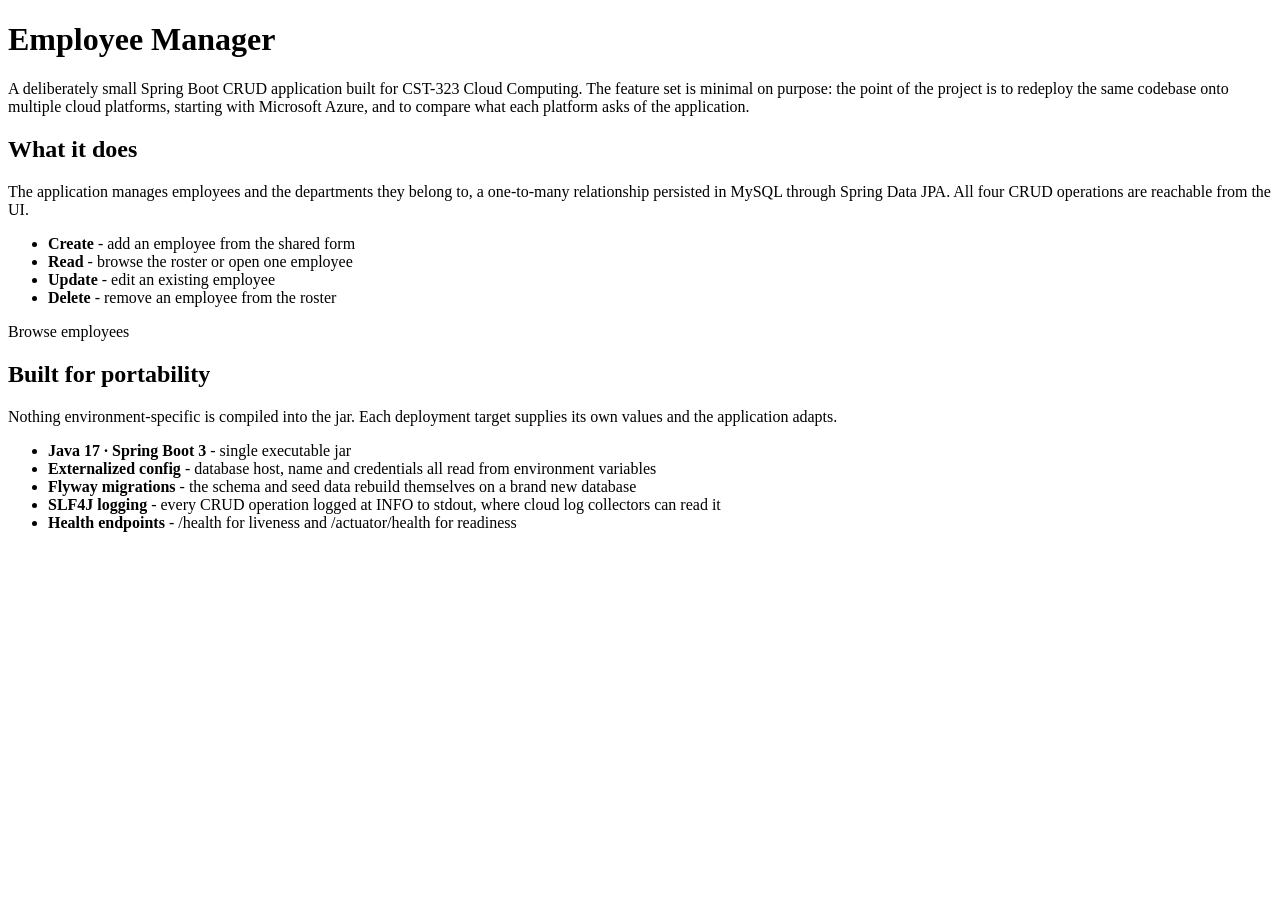
<file: src/main/resources/templates/index.html>
<!DOCTYPE html>
<html lang="en" xmlns:th="http://www.thymeleaf.org">
<head th:replace="~{fragments/layout :: head('Home')}"></head>
<body class="bg-body-tertiary">

<nav th:replace="~{fragments/layout :: navbar('home')}"></nav>

<main class="container">

    <div class="p-5 mb-4 bg-white border rounded-3 shadow-sm">
        <h1 class="display-6">Employee Manager</h1>
        <p class="lead mb-0">
            A deliberately small Spring Boot CRUD application built for CST-323 Cloud Computing.
            The feature set is minimal on purpose: the point of the project is to redeploy the
            same codebase onto multiple cloud platforms, starting with Microsoft Azure, and to
            compare what each platform asks of the application.
        </p>
    </div>

    <div class="row g-4">
        <div class="col-lg-6">
            <div class="card h-100 shadow-sm">
                <div class="card-body">
                    <h2 class="h5 card-title">What it does</h2>
                    <p class="card-text">
                        The application manages employees and the departments they belong to,
                        a one-to-many relationship persisted in MySQL through Spring Data JPA.
                        All four CRUD operations are reachable from the UI.
                    </p>
                    <ul class="list-unstyled mb-3">
                        <li><strong>Create</strong> - add an employee from the shared form</li>
                        <li><strong>Read</strong> - browse the roster or open one employee</li>
                        <li><strong>Update</strong> - edit an existing employee</li>
                        <li><strong>Delete</strong> - remove an employee from the roster</li>
                    </ul>
                    <a class="btn btn-primary" th:href="@{/employees}">Browse employees</a>
                </div>
            </div>
        </div>

        <div class="col-lg-6">
            <div class="card h-100 shadow-sm">
                <div class="card-body">
                    <h2 class="h5 card-title">Built for portability</h2>
                    <p class="card-text">
                        Nothing environment-specific is compiled into the jar. Each deployment
                        target supplies its own values and the application adapts.
                    </p>
                    <ul class="list-unstyled mb-0">
                        <li><strong>Java 17 &middot; Spring Boot 3</strong> - single executable jar</li>
                        <li><strong>Externalized config</strong> - database host, name and
                            credentials all read from environment variables</li>
                        <li><strong>Flyway migrations</strong> - the schema and seed data
                            rebuild themselves on a brand new database</li>
                        <li><strong>SLF4J logging</strong> - every CRUD operation logged at
                            INFO to stdout, where cloud log collectors can read it</li>
                        <li><strong>Health endpoints</strong> -
                            <a th:href="@{/health}">/health</a> for liveness and
                            <a th:href="@{/actuator/health}">/actuator/health</a> for readiness</li>
                    </ul>
                </div>
            </div>
        </div>
    </div>

</main>

<footer th:replace="~{fragments/layout :: footer}"></footer>
<th:block th:replace="~{fragments/layout :: scripts}"></th:block>

</body>
</html>
</file>
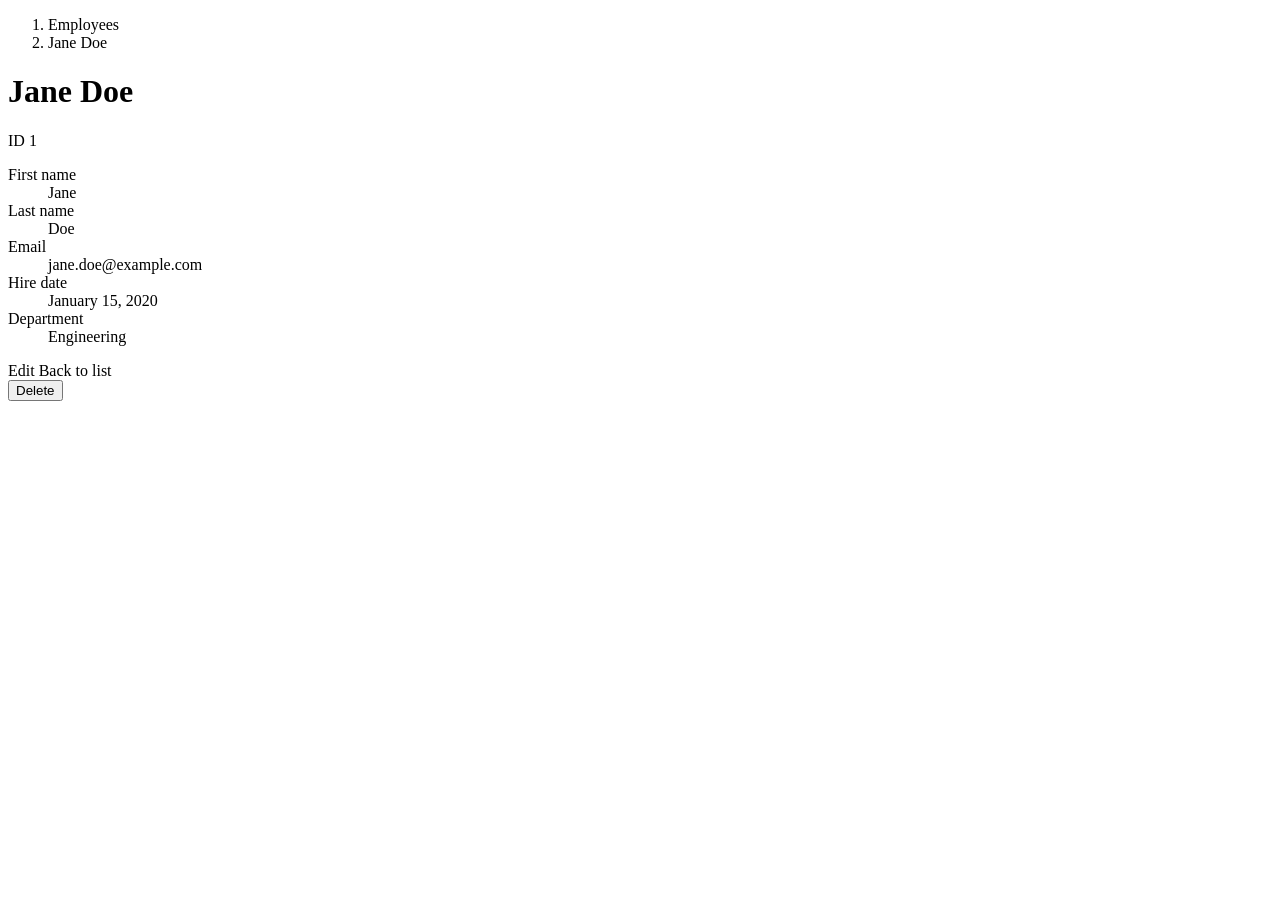
<file: src/main/resources/templates/employees/detail.html>
<!DOCTYPE html>
<html lang="en" xmlns:th="http://www.thymeleaf.org">
<head th:replace="~{fragments/layout :: head('Employee Detail')}"></head>
<body class="bg-body-tertiary">

<nav th:replace="~{fragments/layout :: navbar('employees')}"></nav>

<main class="container">

    <nav aria-label="breadcrumb">
        <ol class="breadcrumb">
            <li class="breadcrumb-item"><a th:href="@{/employees}">Employees</a></li>
            <li class="breadcrumb-item active" aria-current="page"
                th:text="${employee.fullName}">Jane Doe</li>
        </ol>
    </nav>

    <div class="card shadow-sm">
        <div class="card-header d-flex justify-content-between align-items-center">
            <h1 class="h4 mb-0" th:text="${employee.fullName}">Jane Doe</h1>
            <span class="badge text-bg-secondary" th:text="'ID ' + ${employee.id}">ID 1</span>
        </div>
        <div class="card-body">
            <dl class="row mb-0">
                <dt class="col-sm-3">First name</dt>
                <dd class="col-sm-9" th:text="${employee.firstName}">Jane</dd>

                <dt class="col-sm-3">Last name</dt>
                <dd class="col-sm-9" th:text="${employee.lastName}">Doe</dd>

                <dt class="col-sm-3">Email</dt>
                <dd class="col-sm-9">
                    <a th:href="'mailto:' + ${employee.email}"
                       th:text="${employee.email}">jane.doe@example.com</a>
                </dd>

                <dt class="col-sm-3">Hire date</dt>
                <dd class="col-sm-9"
                    th:text="${#temporals.format(employee.hireDate, 'MMMM d, yyyy')}">January 15, 2020</dd>

                <dt class="col-sm-3">Department</dt>
                <dd class="col-sm-9 mb-0" th:text="${employee.department.name}">Engineering</dd>
            </dl>
        </div>
        <div class="card-footer d-flex gap-2">
            <a class="btn btn-primary"
               th:href="@{/employees/{id}/edit(id=${employee.id})}">Edit</a>
            <a class="btn btn-outline-secondary" th:href="@{/employees}">Back to list</a>
            <form class="ms-auto"
                  th:action="@{/employees/{id}/delete(id=${employee.id})}"
                  method="post"
                  onsubmit="return confirm(&#39;Delete this employee? This cannot be undone.&#39;)">
                <button type="submit" class="btn btn-outline-danger">Delete</button>
            </form>
        </div>
    </div>

</main>

<footer th:replace="~{fragments/layout :: footer}"></footer>
<th:block th:replace="~{fragments/layout :: scripts}"></th:block>

</body>
</html>
</file>
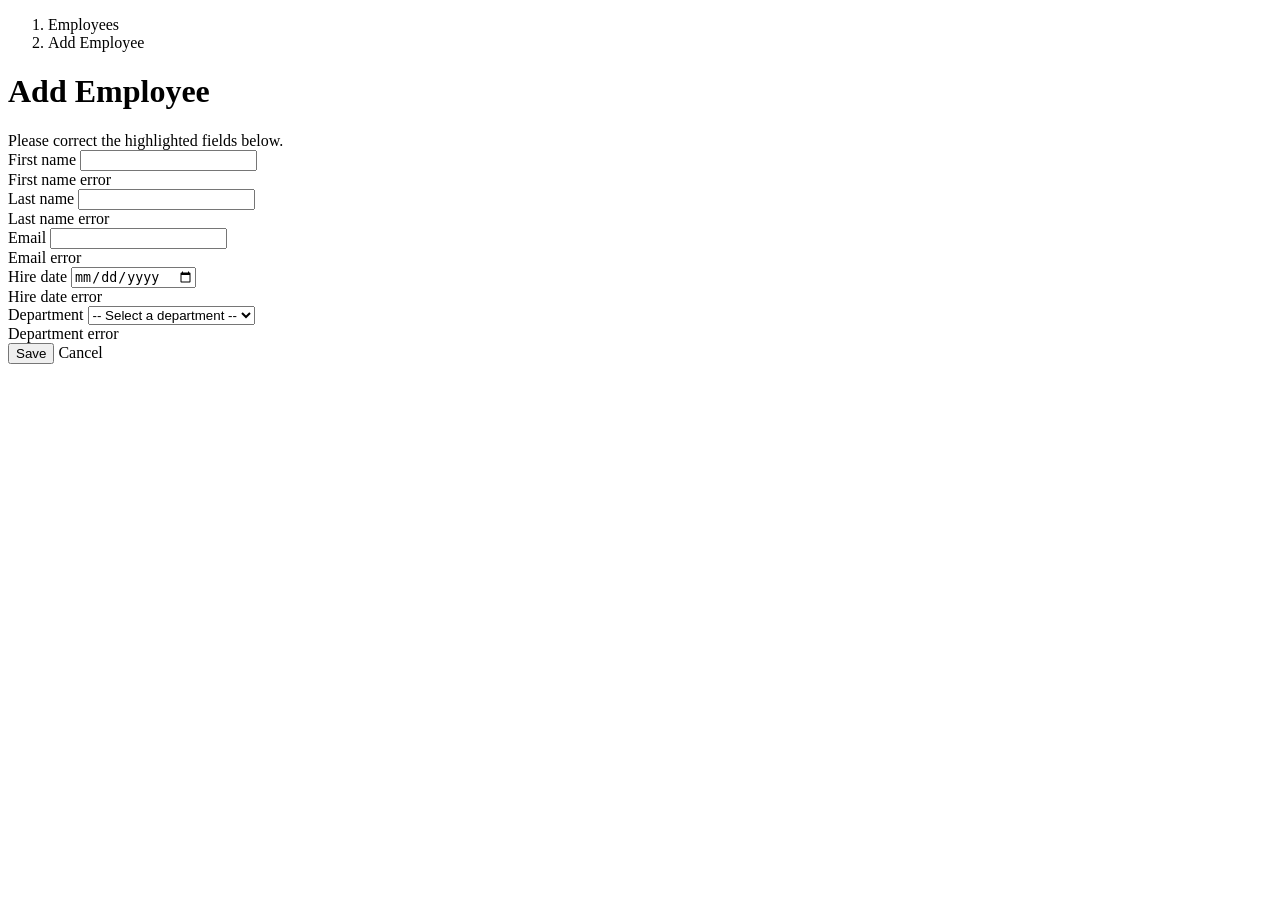
<file: src/main/resources/templates/employees/form.html>
<!DOCTYPE html>
<html lang="en" xmlns:th="http://www.thymeleaf.org">
<!--
  One template serves both /employees/new and /employees/{id}/edit. The controller
  supplies pageTitle and formAction; everything else is identical between the two.
-->
<head th:replace="~{fragments/layout :: head(${pageTitle})}"></head>
<body class="bg-body-tertiary">

<nav th:replace="~{fragments/layout :: navbar('employees')}"></nav>

<main class="container">

    <nav aria-label="breadcrumb">
        <ol class="breadcrumb">
            <li class="breadcrumb-item"><a th:href="@{/employees}">Employees</a></li>
            <li class="breadcrumb-item active" aria-current="page" th:text="${pageTitle}">Add Employee</li>
        </ol>
    </nav>

    <h1 class="h3 mb-4" th:text="${pageTitle}">Add Employee</h1>

    <div class="card shadow-sm">
        <div class="card-body">
            <form th:action="@{${formAction}}" th:object="${employee}" method="post" novalidate>

                <!-- Lives inside the form: #fields resolves against the enclosing th:object. -->
                <div th:if="${#fields.hasAnyErrors()}" class="alert alert-danger">
                    Please correct the highlighted fields below.
                </div>

                <div class="row g-3">
                    <div class="col-md-6">
                        <label for="firstName" class="form-label">First name</label>
                        <input type="text" id="firstName" class="form-control"
                               th:field="*{firstName}"
                               th:classappend="${#fields.hasErrors('firstName')} ? 'is-invalid'">
                        <div class="invalid-feedback" th:errors="*{firstName}">First name error</div>
                    </div>

                    <div class="col-md-6">
                        <label for="lastName" class="form-label">Last name</label>
                        <input type="text" id="lastName" class="form-control"
                               th:field="*{lastName}"
                               th:classappend="${#fields.hasErrors('lastName')} ? 'is-invalid'">
                        <div class="invalid-feedback" th:errors="*{lastName}">Last name error</div>
                    </div>

                    <div class="col-md-6">
                        <label for="email" class="form-label">Email</label>
                        <input type="email" id="email" class="form-control"
                               th:field="*{email}"
                               th:classappend="${#fields.hasErrors('email')} ? 'is-invalid'">
                        <div class="invalid-feedback" th:errors="*{email}">Email error</div>
                    </div>

                    <div class="col-md-6">
                        <label for="hireDate" class="form-label">Hire date</label>
                        <input type="date" id="hireDate" class="form-control"
                               th:field="*{hireDate}"
                               th:classappend="${#fields.hasErrors('hireDate')} ? 'is-invalid'">
                        <div class="invalid-feedback" th:errors="*{hireDate}">Hire date error</div>
                    </div>

                    <div class="col-md-6">
                        <label for="department" class="form-label">Department</label>
                        <select id="department" class="form-select"
                                th:field="*{department}"
                                th:classappend="${#fields.hasErrors('department')} ? 'is-invalid'">
                            <option value="">-- Select a department --</option>
                            <option th:each="dept : ${departments}"
                                    th:value="${dept.id}"
                                    th:text="${dept.name}">Engineering</option>
                        </select>
                        <div class="invalid-feedback" th:errors="*{department}">Department error</div>
                    </div>
                </div>

                <div class="mt-4 d-flex gap-2">
                    <button type="submit" class="btn btn-primary">Save</button>
                    <a class="btn btn-outline-secondary" th:href="@{/employees}">Cancel</a>
                </div>
            </form>
        </div>
    </div>

</main>

<footer th:replace="~{fragments/layout :: footer}"></footer>
<th:block th:replace="~{fragments/layout :: scripts}"></th:block>

</body>
</html>
</file>
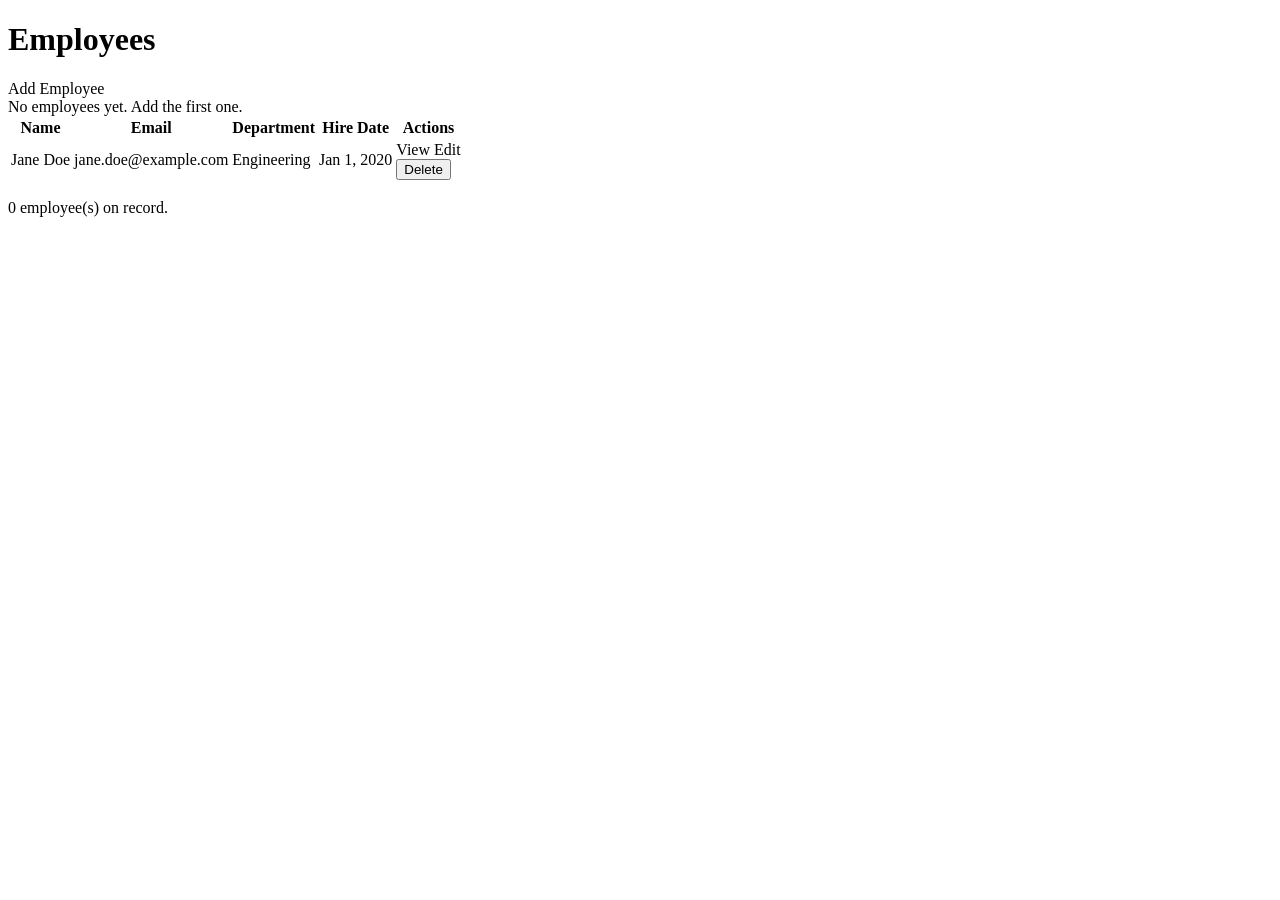
<file: src/main/resources/templates/employees/list.html>
<!DOCTYPE html>
<html lang="en" xmlns:th="http://www.thymeleaf.org">
<head th:replace="~{fragments/layout :: head('Employees')}"></head>
<body class="bg-body-tertiary">

<nav th:replace="~{fragments/layout :: navbar('employees')}"></nav>
<div th:replace="~{fragments/layout :: flash}"></div>

<main class="container">

    <div class="d-flex justify-content-between align-items-center mb-3">
        <h1 class="h3 mb-0">Employees</h1>
        <a class="btn btn-primary" th:href="@{/employees/new}">Add Employee</a>
    </div>

    <div th:if="${employees.isEmpty()}" class="alert alert-info">
        No employees yet. <a th:href="@{/employees/new}" class="alert-link">Add the first one.</a>
    </div>

    <div th:unless="${employees.isEmpty()}" class="card shadow-sm">
        <div class="table-responsive">
            <table class="table table-hover align-middle mb-0">
                <thead class="table-light">
                <tr>
                    <th scope="col">Name</th>
                    <th scope="col">Email</th>
                    <th scope="col">Department</th>
                    <th scope="col">Hire Date</th>
                    <th scope="col" class="text-end">Actions</th>
                </tr>
                </thead>
                <tbody>
                <tr th:each="employee : ${employees}">
                    <td>
                        <a th:href="@{/employees/{id}(id=${employee.id})}"
                           th:text="${employee.fullName}">Jane Doe</a>
                    </td>
                    <td th:text="${employee.email}">jane.doe@example.com</td>
                    <td th:text="${employee.department.name}">Engineering</td>
                    <td th:text="${#temporals.format(employee.hireDate, 'MMM d, yyyy')}">Jan 1, 2020</td>
                    <td class="text-end text-nowrap">
                        <a class="btn btn-sm btn-outline-secondary"
                           th:href="@{/employees/{id}(id=${employee.id})}">View</a>
                        <a class="btn btn-sm btn-outline-primary"
                           th:href="@{/employees/{id}/edit(id=${employee.id})}">Edit</a>
                        <!-- Delete is a POST form, not a link, so it cannot fire from a prefetch. -->
                        <form class="d-inline"
                              th:action="@{/employees/{id}/delete(id=${employee.id})}"
                              method="post"
                              onsubmit="return confirm(&#39;Delete this employee? This cannot be undone.&#39;)">
                            <button type="submit" class="btn btn-sm btn-outline-danger">Delete</button>
                        </form>
                    </td>
                </tr>
                </tbody>
            </table>
        </div>
    </div>

    <p class="text-muted small mt-3">
        <span th:text="${employees.size()}">0</span> employee(s) on record.
    </p>

</main>

<footer th:replace="~{fragments/layout :: footer}"></footer>
<th:block th:replace="~{fragments/layout :: scripts}"></th:block>

</body>
</html>
</file>
